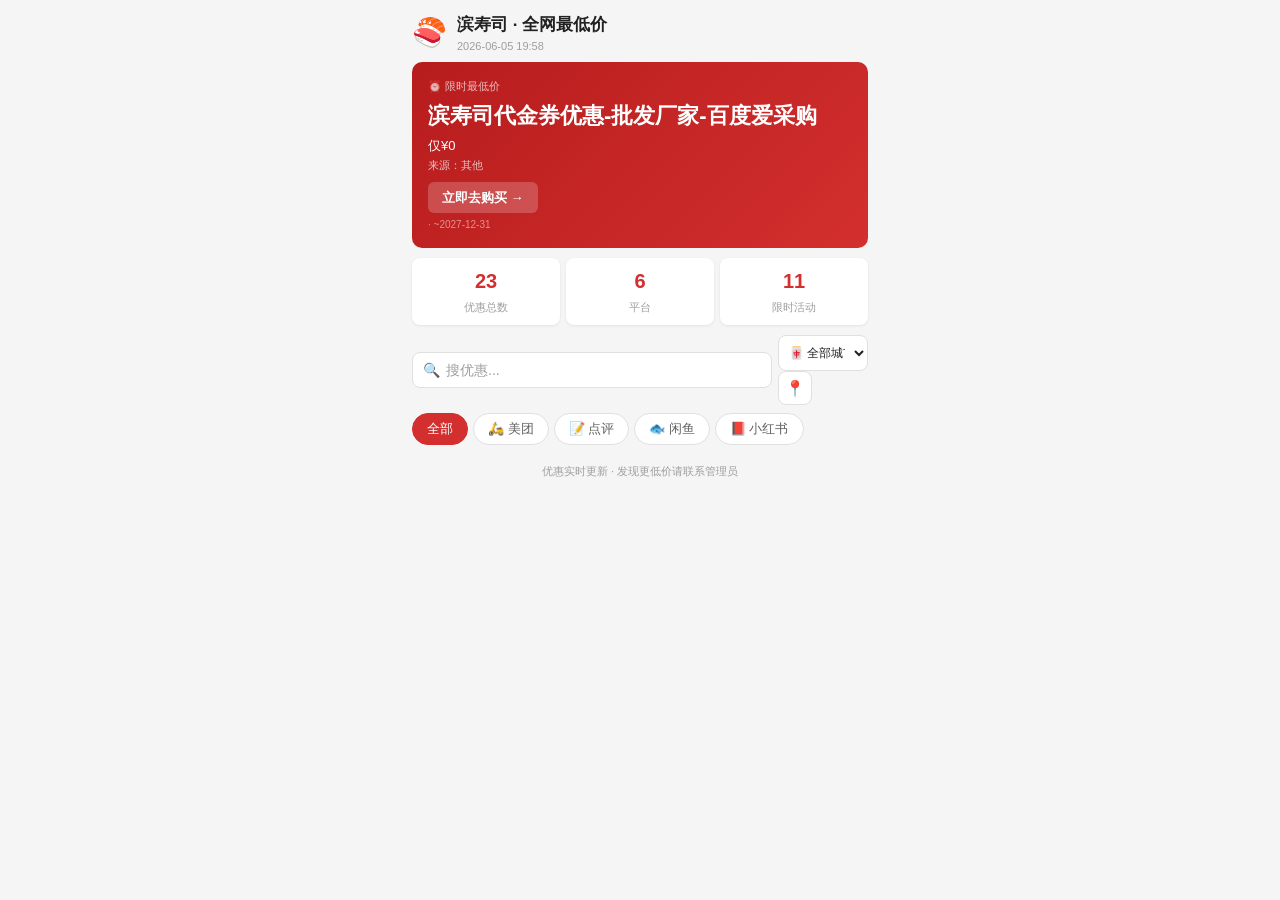
<file: index.html>
<!DOCTYPE html>
<html lang="zh-CN">
<head>
<meta charset="UTF-8">
<meta name="viewport" content="width=device-width, initial-scale=1.0, maximum-scale=1.0, user-scalable=no, viewport-fit=cover">
<title>滨寿司 · 全网最低价</title>
<style>
  *, *::before, *::after { box-sizing: border-box; margin: 0; padding: 0; }
  :root {
    --red: #d32f2f; --red-light: #ffebee; --red-dark: #b71c1c;
    --orange: #ff6f00; --green: #2e7d32; --purple: #7b1fa2;
    --bg: #f5f5f5; --card: #ffffff;
    --text: #212121; --text2: #616161; --text3: #9e9e9e;
    --border: #e0e0e0; --radius: 10px;
    --font: -apple-system, BlinkMacSystemFont, "Segoe UI", Roboto, "Noto Sans SC", "PingFang SC", sans-serif;
  }
  body { font: 14px/1.5 var(--font); color: var(--text); background: var(--bg); -webkit-font-smoothing: antialiased; }
  .container { max-width: 480px; margin: 0 auto; padding: 12px; }
  .sub { font-size: 11px; color: var(--text3); }
  .tag { display: inline-block; padding: 2px 8px; border-radius: 3px; font-size: 11px; font-weight: 600; }
  .deal-card {
    background: var(--card); border-radius: var(--radius); padding: 14px; margin-bottom: 10px;
    box-shadow: 0 1px 3px rgba(0,0,0,.08); cursor: pointer; transition: transform .1s;
    border-left: 3px solid var(--border);
  }
  .deal-card:active { transform: scale(.98); }
  .deal-card.source-美团 { border-left-color: #ffc107; }
  .deal-card.source-大众点评 { border-left-color: #03a9f4; }
  .deal-card.source-闲鱼 { border-left-color: #ff9800; }
  .deal-card.source-小红书 { border-left-color: #e91e63; }
  
  .header { display: flex; align-items: center; gap: 10px; margin-bottom: 8px; }
  .header-icon { font-size: 28px; }
  .header-text h1 { font-size: 17px; font-weight: 700; }
  
  .hero {
    background: linear-gradient(135deg, var(--red-dark), var(--red));
    color: #fff; border-radius: var(--radius); padding: 16px; margin-bottom: 10px;
    cursor: pointer; position: relative; overflow: hidden;
  }
  .hero:active { transform: scale(.98); }
  .hero-label { font-size: 11px; opacity: .7; margin-bottom: 2px; }
  .hero-price { font-size: 22px; font-weight: 800; margin: 4px 0; }
  .hero-desc { font-size: 13px; margin: 2px 0; }
  .hero-from { font-size: 11px; opacity: .7; }
  .hero-cta {
    display: inline-block; background: rgba(255,255,255,.2); padding: 6px 14px;
    border-radius: 6px; font-size: 13px; font-weight: 700; margin-top: 8px;
  }
  .hero-expires { font-size: 10px; opacity: .5; margin-top: 4px; }
  
  .stats { display: flex; gap: 6px; margin-bottom: 10px; }
  .stat-item { flex: 1; background: var(--card); border-radius: 8px; padding: 8px 0; text-align: center; box-shadow: 0 1px 3px rgba(0,0,0,.08); }
  .stat-num { font-size: 20px; font-weight: 700; color: var(--red); display: block; }
  .stat-label { font-size: 11px; color: var(--text3); }
  
  .toolbar { display: flex; gap: 6px; margin-bottom: 8px; align-items: center; }
  .search-box { flex: 1; display: flex; align-items: center; background: var(--card); border: 1px solid var(--border); border-radius: 8px; padding: 0 10px; }
  .search-icon { font-size: 14px; margin-right: 6px; }
  .search-box input { flex: 1; border: none; background: transparent; padding: 9px 0; font-size: 14px; font-family: inherit; outline: none; color: var(--text); }
  .search-box input::placeholder { color: var(--text3); }
  .city-group select { padding: 9px 6px; border: 1px solid var(--border); border-radius: 8px; font-size: 12px; font-family: inherit; background: var(--card); color: var(--text); cursor: pointer; outline: none; max-width: 90px; }
  .btn-locate { width: 34px; height: 34px; border: 1px solid var(--border); background: var(--card); border-radius: 8px; font-size: 16px; cursor: pointer; display: flex; align-items: center; justify-content: center; }
  
  .filter-bar { display: flex; gap: 5px; margin-bottom: 8px; overflow-x: auto; }
  .filter-bar::-webkit-scrollbar { display: none; }
  .filter-btn { padding: 6px 14px; border: 1px solid var(--border); background: var(--card); border-radius: 16px; font-size: 13px; font-family: inherit; cursor: pointer; white-space: nowrap; color: var(--text2); }
  .filter-btn.active { background: var(--red); color: #fff; border-color: var(--red); }
  
  .section-title { font-size: 13px; font-weight: 700; color: var(--text2); padding: 6px 0; margin-top: 2px; }
  .deal-icon { font-size: 20px; width: 28px; text-align: center; }
  .deal-row { display: flex; align-items: center; gap: 10px; }
  .deal-body { flex: 1; }
  .deal-title { font-size: 14px; font-weight: 600; }
  .deal-detail { font-size: 12px; color: var(--text2); margin-top: 1px; }
  .deal-tags { display: flex; gap: 5px; margin-top: 4px; flex-wrap: wrap; }
  .deal-card .exp { background: #fff3e0; color: var(--orange); }
  .deal-card .lim { background: var(--purple); color: #fff; }
  .deal-card .src { background: #f5f5f5; color: var(--text2); }
  .deal-card .best { background: var(--green); color: #fff; }
  .deal-card .go { background: var(--red); color: #fff; margin-left: auto; }
  
  .footer { text-align: center; padding: 10px 0 20px; }
  .footer-hint { font-size: 11px; color: var(--text3); }
  .footer-meta { font-size: 10px; color: #ccc; margin-top: 4px; }
</style>
</head>
<body>
<div class="container">
  <!-- Header -->
  <div class="header">
    <span class="header-icon">🍣</span>
    <div class="header-text">
      <h1>滨寿司 · 全网最低价</h1>
      <div class="sub" id="updateInfo"></div>
    </div>
  </div>

  <!-- Hero: 最便宜的那个 -->
  <div id="hero" class="hero" style="display:none;">
    <div class="hero-label" id="heroLabel">🔥 全网最低价</div>
    <div class="hero-price" id="heroPrice"></div>
    <div class="hero-desc" id="heroDesc"></div>
    <div class="hero-from" id="heroFrom"></div>
    <div class="hero-cta" id="heroCTA"></div>
    <div class="hero-expires" id="heroExpires"></div>
  </div>

  <!-- Stats -->
  <div class="stats">
    <div class="stat-item"><span class="stat-num" id="statDeals">0</span><span class="stat-label">优惠总数</span></div>
    <div class="stat-item"><span class="stat-num" id="statSources">0</span><span class="stat-label">平台</span></div>
    <div class="stat-item"><span class="stat-num" id="statLimited">0</span><span class="stat-label">限时活动</span></div>
  </div>

  <!-- Search & City -->
  <div class="toolbar">
    <div class="search-box">
      <span class="search-icon">🔍</span>
      <input type="text" id="searchInput" placeholder="搜优惠..." autocomplete="off">
    </div>
    <div class="city-group">
      <select id="citySelect"></select>
      <button class="btn-locate" id="btnLocate">📍</button>
    </div>
  </div>

  <!-- Filter -->
  <div class="filter-bar" id="filterBar">
    <button class="filter-btn active" data-filter="all">全部</button>
    <button class="filter-btn" data-filter="美团">🛵 美团</button>
    <button class="filter-btn" data-filter="大众点评">📝 点评</button>
    <button class="filter-btn" data-filter="闲鱼">🐟 闲鱼</button>
    <button class="filter-btn" data-filter="小红书">📕 小红书</button>
  </div>

  <!-- 限时活动 -->
  <div id="limitedSection"></div>

  <!-- 长期优惠 -->
  <div id="regularSection"></div>

  <!-- Footer -->
  <div class="footer">
    <div class="footer-hint">优惠实时更新 · 发现更低价请联系管理员</div>
    <div class="footer-meta" id="footerMeta"></div>
  </div>
</div>

<script>
// 自动加载最新优惠数据
(async function loadLatestDeals() {
  try {
    const resp = await fetch('./data/deals.json');
    const data = await resp.json();
    if (data && data.cities && data.cities.length > 0) {
      const newList = [];
      for (const city of data.cities) {
        for (const d of city.deals) {
          newList.push({
            id: d.id || (d.platform || d.source || '其他') + '-' + Math.random().toString(36).slice(2,6),
            src: d.platform || d.source || '其他',
            title: d.title || '',
            detail: d.detail || (d.value ? '仅¥' + d.price : ''),
            badge: d.type === '代金券' ? '代金券' : (d.price ? '限时' : ''),
            url: d.url || '',
            expire: d.expires || '2027-12-31',
            best: d.is_best || false,
            city: city.city || '全国',
          });
        }
      }
      if (newList.length > 0) {
        // 合并到 DEALS，保留硬编码数据作为补充
        const existing = DEALS.list.filter(e => !newList.find(n => n.url && n.url === e.url));
        DEALS.list = [...newList, ...existing];
        DEALS.updated = data.updated_at || new Date().toISOString().slice(0, 16).replace('T', ' ');
        render();
      }
    }
  } catch(e) {
    // 加载失败时使用硬编码数据
    console.log('使用本地数据');
  }
})();

const DEALS = {
  "updated":"2026-06-04",
  "list":[
    // ===== 短期限时（核心竞争力） =====
    {id:"mt-hot1", src:"美团", title:"端午节满200减50", detail:"限时3天 6.10-6.12", badge:"⏰限时", expire:"2026-06-12", best:true},
    {id:"dp-hot1", src:"大众点评", title:"618狂欢6折畅吃", detail:"6月18日截止，手慢无", badge:"⏰限时", expire:"2026-06-18", best:false},
    {id:"xhs-hot1", src:"小红书", title:"评论区抽10张免单", detail:"关注+评论，6月15日开奖", badge:"⏰限时", expire:"2026-06-15", best:false},
    {id:"sh-hot1", src:"美团", title:"上海·人民广场新店买1送1", detail:"6月整月，仅限人民广场店", city:"上海", badge:"⏰限时", expire:"2026-06-30", best:false},
    {id:"bj-hot1", src:"美团", title:"北京·望京店晚市7折", detail:"每周三四晚8点后", city:"北京", badge:"⏰限时", expire:"2026-07-01", best:false},
    // ===== 长期优惠（保底） =====
    {id:"mt-001", src:"美团", title:"满100减20", detail:"全场通用，新老不限", expire:"2027-12-31", best:false},
    {id:"dp-001", src:"大众点评", title:"88元代100元", detail:"每人限购2张，可叠加", expire:"2027-12-31", best:false},
    {id:"xy-001", src:"闲鱼", title:"85折代吃券", detail:"卖家代下单，长期可买", expire:"2027-12-31", best:false},
    {id:"xhs-001", src:"小红书", title:"扫码随机立减", detail:"到店扫码，最高减10元", expire:"2027-12-31", best:false},
    {id:"mt-002", src:"美团", title:"新客满50减15", detail:"首次下单可用", expire:"2027-12-31", best:false},
    {id:"dp-002", src:"大众点评", title:"双人套餐168元", detail:"原价198，含寿司拼盘+饮品", expire:"2027-12-31", best:false},
    {id:"xy-002", src:"闲鱼", title:"满200减40券¥8", detail:"卖家转让未用券", expire:"2027-12-31", best:false}
  ]
};

const ALL_CITIES = ["全国","北京","上海","广州","深圳","天津","重庆","南京","杭州","成都","武汉","西安","苏州","郑州","长沙","东莞","青岛","沈阳","宁波","昆明","大连","厦门","合肥","佛山","福州","哈尔滨","济南","温州","长春","石家庄","南宁","贵阳","南昌","太原","烟台","海口","珠海","惠州","中山","兰州"];

const ICONS = {'美团':'🛵','大众点评':'📝','闲鱼':'🐟','小红书':'📕'};

let state = { city: 'all', search: '', filter: 'all' };

function isExp(d) { if(!d) return false; const p=d.split('-'); return new Date(+p[0],+p[1]-1,+p[2]) < new Date(); }
function fmtExp(d) { if(!d) return ''; const p=d.split('-'); const dt=new Date(+p[0],+p[1]-1,+p[2]); const diff=Math.ceil((dt-new Date())/86400000); if(diff<0) return '已过期'; if(diff===0) return '今天到期'; if(diff===1) return '明天到期'; if(diff<=7) return diff+'天后到期'; return '~'+d; }

function go(d) {
  if (d.url) { window.open(d.url, '_blank'); }
}

function render() {
  document.getElementById('updateInfo').textContent = DEALS.updated;
  let all = DEALS.list.map(d => ({...d}));

  // Filter: city
  let f = all;
  if (state.city !== 'all' && state.city !== '全国') {
    f = all.filter(d => !d.city || d.city === '全国' || d.city === state.city);
  }
  // Filter: search
  if (state.search.trim()) {
    const q = state.search.trim().toLowerCase();
    f = f.filter(d => d.title.toLowerCase().includes(q) || (d.detail||'').toLowerCase().includes(q) || d.src.toLowerCase().includes(q));
  }
  // Filter: source
  if (state.filter !== 'all') f = f.filter(d => d.src === state.filter);

  const expiredAll = d => isExp(d.expire);
  const activeAll = all.filter(d => !isExp(d.expire));
  const active = f.filter(d => !isExp(d.expire));
  const limited = active.filter(d => d.badge);
  const regular = active.filter(d => !d.badge);
  const expired = f.filter(d => isExp(d.expire));

  // Stats
  document.getElementById('statDeals').textContent = all.length;
  document.getElementById('statSources').textContent = new Set(all.map(d=>d.src)).size;
  document.getElementById('statLimited').textContent = limited.length;

  // Hero: best active limited deal → best active deal → first active
  const best = limited.find(d=>d.best) || limited[0] || active.find(d=>d.best) || active[0];
  const hero = document.getElementById('hero');
  if (best) {
    hero.style.display = 'block';
    document.getElementById('heroLabel').textContent = limited.length ? '⏰ 限时最低价' : '🔥 全网最低价';
    document.getElementById('heroPrice').textContent = best.title;
    document.getElementById('heroDesc').textContent = best.detail || '';
    document.getElementById('heroFrom').textContent = '来源：' + best.src;
    document.getElementById('heroExpires').textContent = fmtExp(best.expire) ? '· ' + fmtExp(best.expire) : '';
    document.getElementById('heroCTA').textContent = best.url ? '立即去购买 →' : '暂无购买链接';
    hero.onclick = () => { if(best.url) go(best); };
  } else {
    hero.style.display = 'none';
  }

  // Helper: render deal card
  const card = (d, cls='') => {
    const srcCls = 'source-' + d.src;
    const exp = isExp(d.expire);
    const tags = [];
    tags.push(`<span class="tag src">${d.src}</span>`);
    if (d.badge && !exp) tags.push(`<span class="tag lim">${d.badge}</span>`);
    if (d.city) tags.push(`<span class="tag" style="background:#e8f5e9;color:#388e3c;">📍 ${d.city}</span>`);
    if (d.best && !exp) tags.push(`<span class="tag best">💰 最低价</span>`);
    tags.push(`<span class="tag exp">${fmtExp(d.expire)||'长期有效'}</span>`);
    return `
      <div class="deal-card ${srcCls} ${cls}" onclick="if(DEALS.list.find(x=>x.id==='${d.id}').url) go(DEALS.list.find(x=>x.id==='${d.id}'))">
        <div class="deal-row">
          <div class="deal-icon">${ICONS[d.src]||'📌'}</div>
          <div class="deal-body">
            <div class="deal-title">${d.title}</div>
            <div class="deal-detail">${d.detail||''}</div>
            <div class="deal-tags">${tags.join('')}</div>
          </div>
          <div class="tag go">去抢购 →</div>
        </div>
      </div>`;
  };

  // Limited section
  const limSec = document.getElementById('limitedSection');
  if (active.length === 0) {
    limSec.innerHTML = '<div class="deal-card" style="text-align:center;color:var(--text3);padding:30px 0;border-left-color:transparent;">🔍 没有匹配的优惠<br><span style="font-size:12px;">发现新优惠请联系管理员更新</span></div>';
  } else {
    limSec.innerHTML = (limited.length ? `<div class="section-title">⏰ 限时低价 · 手慢无</div>${limited.map(d=>card(d,'is-limited')).join('')}` : '') +
      (regular.length ? `<div class="section-title" style="margin-top:10px;">📌 长期优惠</div>${regular.map(d=>card(d)).join('')}` : '') +
      (expired.length ? `<div class="section-title" style="color:#ccc;margin-top:12px;">已过期</div>${expired.map(d=>card(d,'')).replace(/cursor:pointer/g,'').replace(/onclick=".*?"/g,'').replace(/去抢购/g,'已过期')}` : '');
  }

  // Footer
  document.getElementById('footerMeta').textContent = '发现更低价格？请联系管理员上传 · ' + DEALS.updated;
}

// Init
document.getElementById('citySelect').innerHTML = ALL_CITIES.map(c => `<option value="${c}">${c==='全国'?'🀄 全部城市':c}</option>`).join('');

document.getElementById('searchInput').addEventListener('input', function() {
  clearTimeout(this._t);
  this._t = setTimeout(() => { state.search = this.value; render(); }, 300);
});
document.getElementById('citySelect').addEventListener('change', function() {
  state.city = this.value === '全国' ? 'all' : this.value;
  localStorage.setItem('hamsushi_city', state.city === 'all' ? 'all' : state.city);
  render();
});
document.getElementById('btnLocate').addEventListener('click', async function() {
  this.textContent = '⏳';
  try {
    const p = await new Promise((ok,er) => navigator.geolocation.getCurrentPosition(ok,er,{timeout:8000}));
    const r = await fetch('https://nominatim.openstreetmap.org/reverse?format=json&lat='+p.coords.latitude+'&lon='+p.coords.longitude+'&accept-language=zh',{headers:{'User-Agent':'hamsushi-web'}});
    if(!r.ok) throw Error();
    const d = await r.json();
    const c = d.address?.city || d.address?.town || d.address?.county;
    if (c) {
      const m = ALL_CITIES.find(x => x!=='全国' && (c.includes(x) || x.includes(c)));
      if (m) { state.city = m; document.getElementById('citySelect').value = m; localStorage.setItem('hamsushi_city', m); render(); this.textContent = '📍'; return; }
    }
  } catch(e) {}
  this.textContent = '❌'; setTimeout(()=>{this.textContent='📍';},1500);
});
document.getElementById('filterBar').addEventListener('click', function(e) {
  const b = e.target.closest('.filter-btn');
  if (!b) return;
  document.querySelectorAll('.filter-btn').forEach(f => f.classList.remove('active'));
  b.classList.add('active');
  state.filter = b.dataset.filter;
  render();
});

// Detect city
(async () => {
  const saved = localStorage.getItem('hamsushi_city');
  if (saved && saved !== 'all') { state.city = saved; document.getElementById('citySelect').value = saved; }
  try {
    const p = await new Promise((ok,er) => navigator.geolocation.getCurrentPosition(ok,er,{timeout:5000}));
    const r = await fetch('https://nominatim.openstreetmap.org/reverse?format=json&lat='+p.coords.latitude+'&lon='+p.coords.longitude+'&accept-language=zh',{headers:{'User-Agent':'hamsushi-web'}});
    if(!r.ok) throw Error();
    const d = await r.json();
    const c = d.address?.city || d.address?.town || d.address?.county;
    if (c) {
      const m = ALL_CITIES.find(x => x!=='全国' && (c.includes(x) || x.includes(c)));
      if (m) { state.city = m; document.getElementById('citySelect').value = m; localStorage.setItem('hamsushi_city', m); }
    }
  } catch(e) {}
  render();
})();
</script>
</body>
</html>
</file>
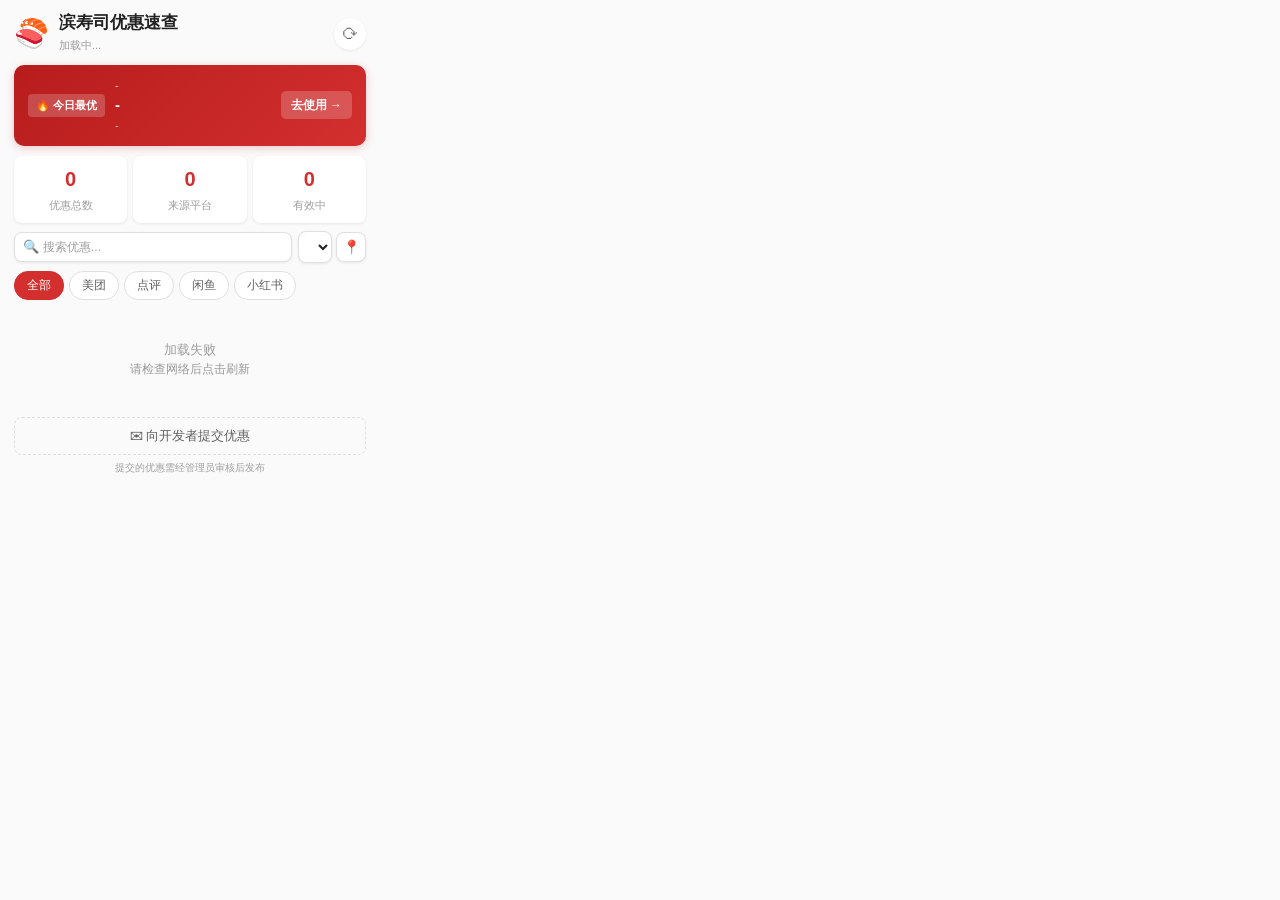
<file: popup.html>
<!DOCTYPE html>
<html lang="zh-CN">
<head>
  <meta charset="UTF-8">
  <meta name="viewport" content="width=380">
  <title>滨寿司优惠速查</title>
  <link rel="stylesheet" href="popup.css">
</head>
<body>
  <div class="app">
    <!-- Header -->
    <header class="header">
      <div class="header-icon">🍣</div>
      <div class="header-text">
        <h1>滨寿司优惠速查</h1>
        <span class="header-sub" id="updateInfo">加载中...</span>
      </div>
      <button class="btn-refresh" id="btnRefresh" title="刷新优惠数据">⟳</button>
    </header>

    <!-- Best Deal Banner -->
    <div class="best-banner" id="bestBanner">
      <div class="best-badge">🔥 今日最优</div>
      <div class="best-content">
        <span class="best-source" id="bestSource">-</span>
        <span class="best-title" id="bestTitle">-</span>
        <span class="best-expires" id="bestExpires">-</span>
      </div>
      <a class="best-link" id="bestLink" href="#" target="_blank">去使用 →</a>
    </div>

    <!-- Stats Bar -->
    <div class="stats-bar">
      <span class="stat-item">
        <span class="stat-num" id="statTotal">0</span>
        <span class="stat-label">优惠总数</span>
      </span>
      <span class="stat-item">
        <span class="stat-num" id="statSources">0</span>
        <span class="stat-label">来源平台</span>
      </span>
      <span class="stat-item">
        <span class="stat-num" id="statActive">0</span>
        <span class="stat-label">有效中</span>
      </span>
    </div>

    <!-- Toolbar: Search + City -->
    <div class="toolbar">
      <div class="search-box">
        <span class="search-icon">🔍</span>
        <input type="text" id="searchInput" placeholder="搜索优惠...">
      </div>
      <div class="city-selector">
        <select id="citySelect"></select>
        <button class="btn-locate" id="btnLocate" title="自动定位">📍</button>
      </div>
    </div>

    <!-- Filter Tabs -->
    <div class="filter-bar" id="filterBar">
      <button class="filter-btn active" data-filter="all">全部</button>
      <button class="filter-btn" data-filter="美团">美团</button>
      <button class="filter-btn" data-filter="大众点评">点评</button>
      <button class="filter-btn" data-filter="闲鱼">闲鱼</button>
      <button class="filter-btn" data-filter="小红书">小红书</button>
    </div>

    <!-- Deal List -->
    <div class="deal-list" id="dealList">
      <div class="loading">加载优惠信息...</div>
    </div>

    <!-- Footer Actions -->
    <div class="footer">
      <button class="btn-action" id="btnSubmit">✉ 向开发者提交优惠</button>
      <span class="footer-hint">提交的优惠需经管理员审核后发布</span>
    </div>

    <!-- Submit Modal -->
    <div class="modal-overlay" id="submitModal">
      <div class="modal">
        <div class="modal-header">
          <h2>向开发者提交优惠</h2>
          <button class="modal-close" id="modalClose">✕</button>
        </div>
        <p class="modal-desc">发现新的滨寿司优惠？填好信息后提交，管理员审核通过后就会更新到插件中，所有用户都能看到。</p>
        <form class="submit-form" id="submitForm">
          <div class="form-group">
            <label>来源平台</label>
            <select id="formSource" required>
              <option value="">请选择</option>
              <option value="美团">美团</option>
              <option value="大众点评">大众点评</option>
              <option value="闲鱼">闲鱼</option>
              <option value="小红书">小红书</option>
              <option value="其他">其他</option>
            </select>
          </div>
          <div class="form-group">
            <label>优惠标题</label>
            <input type="text" id="formTitle" placeholder="例：满100减20" required>
          </div>
          <div class="form-group">
            <label>优惠详情</label>
            <input type="text" id="formDetail" placeholder="例：满100元减20元，全场通用">
          </div>
          <div class="form-group">
            <label>链接/口令</label>
            <input type="text" id="formUrl" placeholder="优惠券链接或领取口令">
          </div>
          <div class="form-group">
            <label>有效期至</label>
            <input type="date" id="formExpires">
          </div>
          <div class="form-group">
            <label>所在城市</label>
            <input type="text" id="formCity" placeholder="全国 / 上海 / 北京...">
          </div>
          <button type="submit" class="btn-submit">提交优惠（管理员审核后发布）</button>
          <p class="form-note">提交后我们会尽快核实并更新，感谢你的贡献！</p>
        </form>
      </div>
    </div>
  </div>

  <script src="popup.js"></script>
</body>
</html>
</file>
<file: popup.css>
/* ===== Reset & Base ===== */
*, *::before, *::after { box-sizing: border-box; margin: 0; padding: 0; }
:root {
  --red: #d32f2f;
  --red-light: #ffebee;
  --red-dark: #b71c1c;
  --orange: #ff6f00;
  --gold: #ffa000;
  --bg: #fafafa;
  --card: #ffffff;
  --text: #212121;
  --text2: #616161;
  --text3: #9e9e9e;
  --border: #e0e0e0;
  --radius: 10px;
  --shadow: 0 1px 3px rgba(0,0,0,.08);
  --font: -apple-system, BlinkMacSystemFont, "Segoe UI", Roboto, "Noto Sans SC", sans-serif;
}
body {
  width: 380px;
  min-height: 480px;
  font: 14px/1.5 var(--font);
  color: var(--text);
  background: var(--bg);
  overflow-x: hidden;
}
a { color: var(--red); text-decoration: none; }
a:hover { text-decoration: underline; }

/* ===== App Container ===== */
.app { padding: 12px 14px 10px; }

/* ===== Header ===== */
.header {
  display: flex;
  align-items: center;
  gap: 10px;
  margin-bottom: 10px;
}
.header-icon { font-size: 28px; }
.header-text { flex: 1; }
.header-text h1 {
  font-size: 17px;
  font-weight: 700;
  line-height: 1.3;
}
.header-sub {
  font-size: 11px;
  color: var(--text3);
}
.btn-refresh {
  width: 32px; height: 32px;
  border: none;
  background: var(--card);
  border-radius: 50%;
  font-size: 18px;
  cursor: pointer;
  box-shadow: var(--shadow);
  display: flex;
  align-items: center;
  justify-content: center;
  transition: transform .2s;
  color: var(--text2);
}
.btn-refresh:hover { transform: rotate(90deg); color: var(--red); }
.btn-refresh:active { transform: rotate(180deg); }

/* ===== Best Banner ===== */
.best-banner {
  background: linear-gradient(135deg, var(--red-dark), var(--red));
  color: #fff;
  border-radius: var(--radius);
  padding: 12px 14px;
  margin-bottom: 10px;
  display: flex;
  align-items: center;
  gap: 10px;
  box-shadow: 0 2px 8px rgba(211,47,47,.25);
}
.best-badge {
  background: rgba(255,255,255,.2);
  padding: 3px 8px;
  border-radius: 4px;
  font-size: 11px;
  font-weight: 600;
  white-space: nowrap;
}
.best-content {
  flex: 1;
  min-width: 0;
}
.best-source {
  font-size: 11px;
  opacity: .8;
  display: block;
}
.best-title {
  font-size: 15px;
  font-weight: 700;
  display: block;
}
.best-expires {
  font-size: 11px;
  opacity: .7;
  display: block;
  margin-top: 1px;
}
.best-link {
  background: rgba(255,255,255,.2);
  padding: 5px 10px;
  border-radius: 5px;
  font-size: 12px;
  font-weight: 600;
  white-space: nowrap;
  color: #fff !important;
  transition: background .15s;
}
.best-link:hover { background: rgba(255,255,255,.35); text-decoration: none; }

/* ===== Stats Bar ===== */
.stats-bar {
  display: flex;
  gap: 6px;
  margin-bottom: 8px;
}
.stat-item {
  flex: 1;
  background: var(--card);
  border-radius: 8px;
  padding: 8px 0;
  text-align: center;
  box-shadow: var(--shadow);
}
.stat-num {
  font-size: 20px;
  font-weight: 700;
  color: var(--red);
  display: block;
}
.stat-label {
  font-size: 11px;
  color: var(--text3);
}

/* ===== Toolbar (Search + City) ===== */
.toolbar {
  display: flex;
  gap: 6px;
  margin-bottom: 8px;
  align-items: center;
}
.search-box {
  flex: 1;
  display: flex;
  align-items: center;
  background: var(--card);
  border: 1px solid var(--border);
  border-radius: 8px;
  padding: 0 8px;
  box-shadow: var(--shadow);
}
.search-icon { font-size: 13px; margin-right: 4px; }
.search-box input {
  flex: 1;
  border: none;
  background: transparent;
  padding: 7px 0;
  font-size: 12px;
  font-family: inherit;
  outline: none;
  color: var(--text);
}
.search-box input::placeholder { color: var(--text3); }
.city-selector {
  display: flex;
  gap: 4px;
  align-items: center;
}
.city-selector select {
  padding: 7px 6px;
  border: 1px solid var(--border);
  border-radius: 8px;
  font-size: 12px;
  font-family: inherit;
  background: var(--card);
  color: var(--text);
  cursor: pointer;
  outline: none;
  max-width: 80px;
  box-shadow: var(--shadow);
}
.city-selector select:focus { border-color: var(--red); }
.btn-locate {
  width: 30px; height: 30px;
  border: 1px solid var(--border);
  background: var(--card);
  border-radius: 8px;
  font-size: 14px;
  cursor: pointer;
  display: flex;
  align-items: center;
  justify-content: center;
  box-shadow: var(--shadow);
  transition: all .15s;
}
.btn-locate:hover { border-color: var(--red); }
.btn-locate:active { transform: scale(.95); }
.btn-locate.loading { opacity: .5; pointer-events: none; }

/* ===== Filter Bar ===== */
.filter-bar {
  display: flex;
  gap: 5px;
  margin-bottom: 8px;
  overflow-x: auto;
  padding-bottom: 2px;
  scrollbar-width: none;
}
.filter-bar::-webkit-scrollbar { display: none; }
.filter-btn {
  padding: 5px 12px;
  border: 1px solid var(--border);
  background: var(--card);
  border-radius: 14px;
  font-size: 12px;
  cursor: pointer;
  white-space: nowrap;
  transition: all .15s;
  color: var(--text2);
}
.filter-btn:hover { border-color: var(--red); color: var(--red); }
.filter-btn.active {
  background: var(--red);
  color: #fff;
  border-color: var(--red);
}

/* ===== Deal List ===== */
.deal-list {
  max-height: 340px;
  overflow-y: auto;
  margin-bottom: 8px;
  scrollbar-width: thin;
}
.deal-list::-webkit-scrollbar { width: 4px; }
.deal-list::-webkit-scrollbar-thumb { background: var(--border); border-radius: 2px; }
.loading, .empty {
  text-align: center;
  color: var(--text3);
  padding: 30px 0;
  font-size: 13px;
}
.deal-item {
  background: var(--card);
  border-radius: 8px;
  padding: 10px 12px;
  margin-bottom: 6px;
  box-shadow: var(--shadow);
  display: flex;
  align-items: center;
  gap: 10px;
  cursor: pointer;
  transition: transform .12s, box-shadow .12s;
  border-left: 3px solid var(--border);
}
.deal-item:hover {
  transform: translateY(-1px);
  box-shadow: 0 2px 6px rgba(0,0,0,.1);
}
.deal-item.source-美团   { border-left-color: #ffc107; }
.deal-item.source-大众点评 { border-left-color: #03a9f4; }
.deal-item.source-闲鱼   { border-left-color: #ff9800; }
.deal-item.source-小红书 { border-left-color: #e91e63; }
.deal-item.source-其他   { border-left-color: #9e9e9e; }
.deal-item.is-best {
  background: linear-gradient(135deg, #fff8e1, #fff3e0);
  border-left-color: var(--orange);
}
.deal-item.expired { opacity: .5; }
.deal-icon { font-size: 20px; width: 26px; text-align: center; }
.deal-body { flex: 1; min-width: 0; }
.deal-title {
  font-size: 13px;
  font-weight: 600;
}
.deal-detail {
  font-size: 12px;
  color: var(--text2);
  margin-top: 1px;
}
.deal-meta {
  display: flex;
  gap: 6px;
  margin-top: 3px;
  flex-wrap: wrap;
}
.deal-tag {
  display: inline-block;
  padding: 1px 6px;
  border-radius: 3px;
  font-size: 10px;
  font-weight: 600;
}
.deal-tag.source {
  background: #f5f5f5;
  color: var(--text2);
}
.deal-tag.expires {
  background: #fff3e0;
  color: var(--orange);
  font-weight: 400;
}
.deal-tag.best-tag {
  background: var(--orange);
  color: #fff;
}
.deal-arrow {
  font-size: 14px;
  color: var(--text3);
  flex-shrink: 0;
}

/* ===== Footer ===== */
.footer { text-align: center; }
.btn-action {
  width: 100%;
  padding: 9px 0;
  border: 1px dashed var(--border);
  background: transparent;
  border-radius: 8px;
  font-size: 13px;
  color: var(--text2);
  cursor: pointer;
  transition: all .15s;
}
.btn-action:hover {
  border-color: var(--red);
  color: var(--red);
  background: var(--red-light);
}
.footer-hint {
  display: block;
  font-size: 10px;
  color: var(--text3);
  margin-top: 5px;
}

/* ===== Modal ===== */
.modal-overlay {
  display: none;
  position: fixed;
  top: 0; left: 0; right: 0; bottom: 0;
  background: rgba(0,0,0,.4);
  z-index: 100;
  align-items: center;
  justify-content: center;
  padding: 20px;
}
.modal-overlay.open { display: flex; }
.modal {
  background: var(--card);
  border-radius: 12px;
  padding: 20px;
  width: 100%;
  max-height: 90vh;
  overflow-y: auto;
  box-shadow: 0 8px 32px rgba(0,0,0,.15);
}
.modal-header {
  display: flex;
  justify-content: space-between;
  align-items: center;
  margin-bottom: 10px;
}
.modal-header h2 { font-size: 16px; }
.modal-close {
  border: none;
  background: none;
  font-size: 20px;
  cursor: pointer;
  color: var(--text3);
  padding: 2px 6px;
  border-radius: 4px;
}
.modal-close:hover { background: #f5f5f5; }
.modal-desc {
  font-size: 12px;
  color: var(--text2);
  margin-bottom: 12px;
  line-height: 1.6;
}
.form-group {
  margin-bottom: 10px;
}
.form-group label {
  display: block;
  font-size: 12px;
  color: var(--text2);
  margin-bottom: 3px;
  font-weight: 500;
}
.form-group input, .form-group select {
  width: 100%;
  padding: 8px 10px;
  border: 1px solid var(--border);
  border-radius: 6px;
  font-size: 13px;
  font-family: inherit;
  background: var(--card);
}
.form-group input:focus, .form-group select:focus {
  outline: none;
  border-color: var(--red);
  box-shadow: 0 0 0 2px rgba(211,47,47,.1);
}
.btn-submit {
  width: 100%;
  padding: 10px 0;
  border: none;
  background: var(--red);
  color: #fff;
  border-radius: 8px;
  font-size: 14px;
  font-weight: 600;
  cursor: pointer;
  transition: background .15s;
}
.btn-submit:hover { background: var(--red-dark); }
.form-note {
  text-align: center;
  font-size: 11px;
  color: var(--text3);
  margin-top: 8px;
}
</file>
